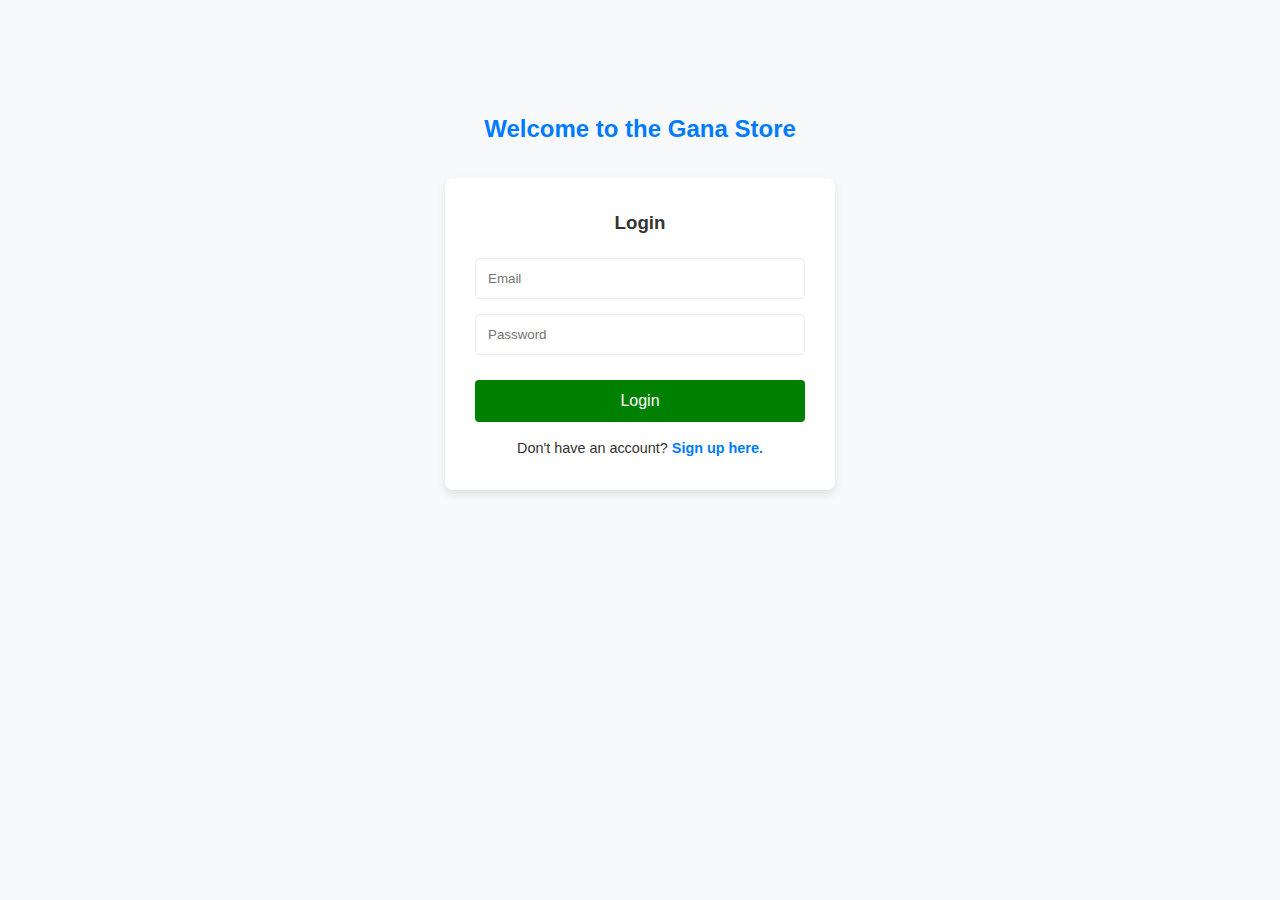
<file: index.html>
<!DOCTYPE html>
<html lang="en">
<head>
    <meta charset="UTF-8">
    <meta name="viewport" content="width=device-width, initial-scale=1.0">
    <title>Gana Shop | Products</title>
    <link rel="stylesheet" href="style.css"> 
</head>
<body>

    <header class="site-header">
        <h1>Gana Store</h1>
        <nav>
            <a href="index.html" class="nav-link">Products</a>
            <a href="cart.html" class="nav-link cart-icon">
                🛒 Cart (<span id="cart-count">0</span>)
            </a>
        </nav>
    </header>

    <main class="container">
        <h2>Featured Products</h2>
        <div id="product-list" class="product-grid">
            <p>Loading products...</p>
        </div>
    </main>

    <footer class="site-footer">
        <p>&copy; 2025 Gana Shop. best online store.</p>
    </footer>

    <script src="script.js"></script> 
</body>
</html>
</file>
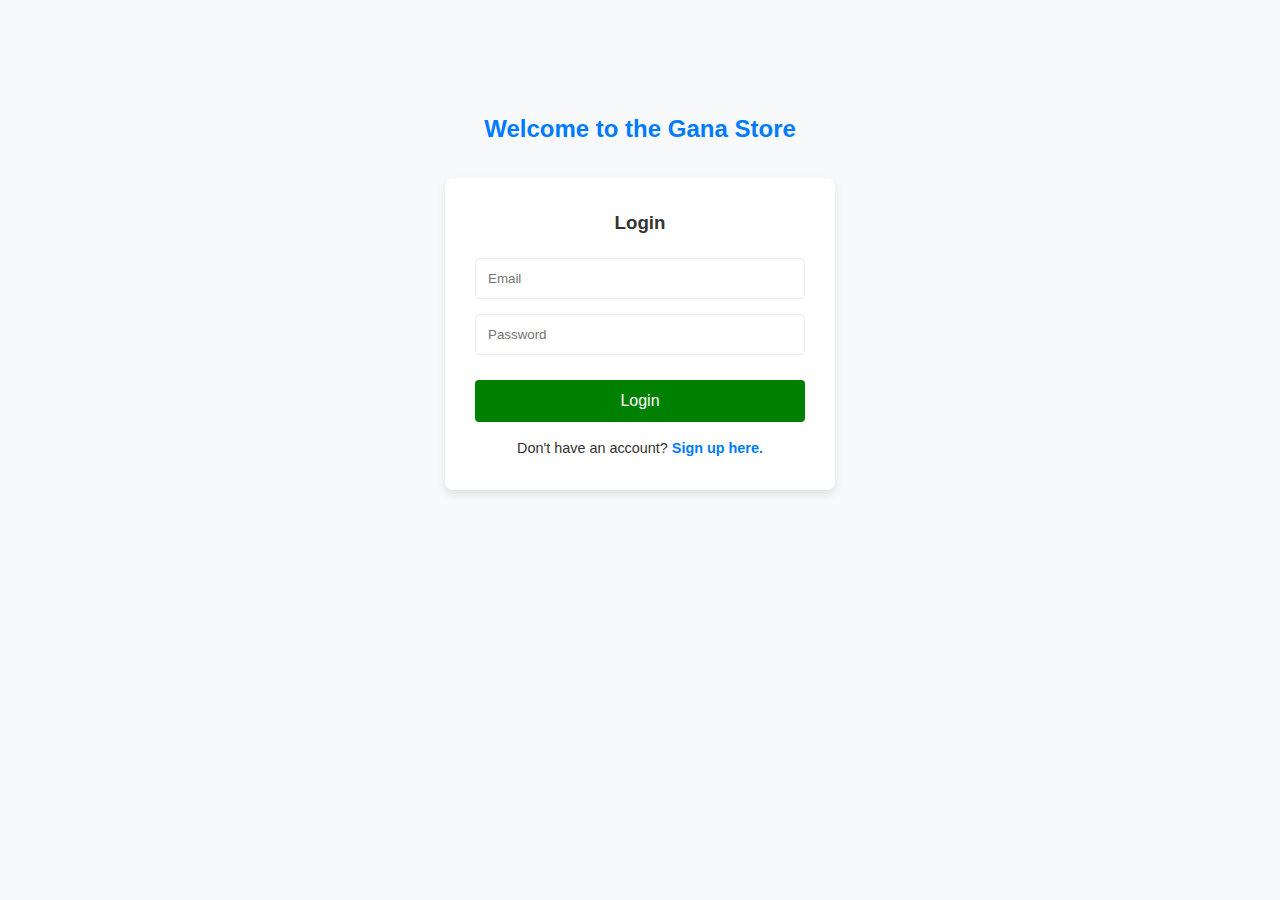
<file: auth.html>
<!DOCTYPE html>
<html lang="en">
<head>
    <meta charset="UTF-8">
    <meta name="viewport" content="width=device-width, initial-scale=1.0">
    <title>Gana Shop | Login / Signup</title>
    <link rel="stylesheet" href="style.css"> 
    <link rel="stylesheet" href="auth.css">
</head>
<body>

    <main class="container auth-container">
        <h2>Welcome to the Gana Store</h2>

        <div id="login-section" class="auth-box">
            <h3>Login</h3>
            <form id="login-form">
                <input type="email" id="login-email" placeholder="Email" required>
                <input type="password" id="login-password" placeholder="Password" required>
                <button type="submit">Login</button>
            </form>
            <p class="toggle-text">
                Don't have an account? <span id="show-signup" class="toggle-link">Sign up here.</span>
            </p>
        </div>

        <div id="signup-section" class="auth-box hidden">
            <h3>Create Account</h3>
            <form id="signup-form">
                <input type="text" id="signup-username" placeholder="Username" required>
                <input type="email" id="signup-email" placeholder="Email" required>
                <input type="password" id="signup-password" placeholder="Password (min 6 chars)" required>
                <button type="submit">Sign Up</button>
            </form>
            <p class="toggle-text">
                Already have an account? <span id="show-login" class="toggle-link">Login here.</span>
            </p>
        </div>
    </main>

    <script src="auth.js"></script>
</body>
</html>
</file>
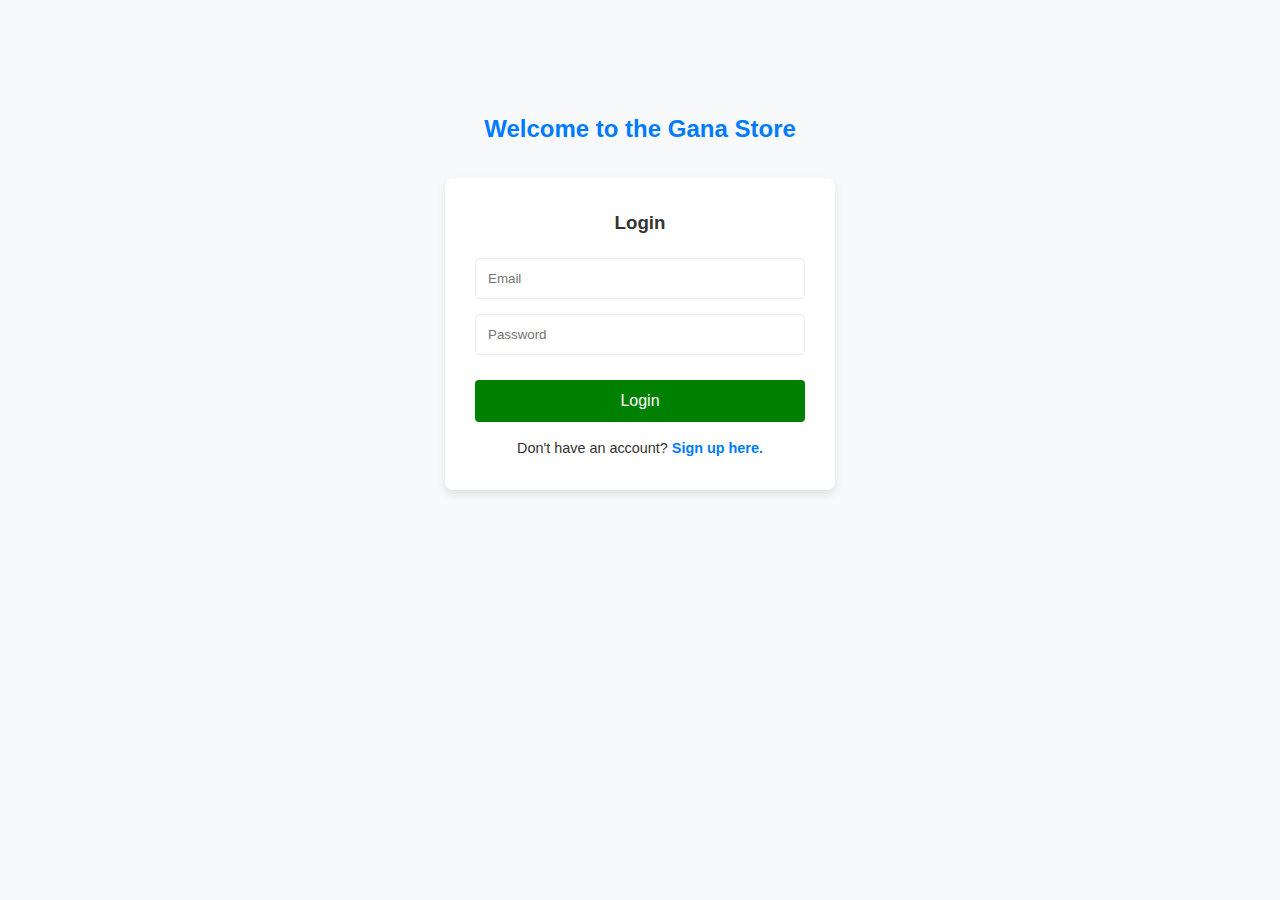
<file: cart.html>
<!DOCTYPE html>
<html lang="en">
<head>
    <meta charset="UTF-8">
    <meta name="viewport" content="width=device-width, initial-scale=1.0">
    <title>Gana Shop | Shopping Cart</title>
    <link rel="stylesheet" href="style.css"> 
    <link rel="stylesheet" href="cart.css"> </head>
<body>

    <header class="site-header">
        <h1>Gana Store</h1>
        <nav>
            <a href="index.html" class="nav-link">Products</a>
            <a href="cart.html" class="nav-link cart-icon">
                🛒 Cart (<span id="cart-count">0</span>)
            </a>
        </nav>
    </header>

    <main class="container">
        <h2>Shopping Cart</h2>
        
        <div id="cart-container" class="cart-layout">
            <div id="cart-items" class="cart-items">
                <p>Loading cart...</p>
            </div>

            <div id="cart-summary" class="cart-summary">
                <h3>Order Summary</h3>
                <div class="summary-line">
                    <span>Subtotal:</span>
                    <span id="subtotal-amount">$0.00</span>
                </div>
                <div class="summary-line total-line">
                    <span>Total:</span>
                    <span id="total-amount">$0.00</span>
                </div>
                <button id="checkout-btn" class="checkout-btn">Proceed to Checkout</button>
            </div>
        </div>
        
    </main>

    <footer class="site-footer">
        <p>&copy; 2025 Gana Shop. best online shoping website.</p>
    </footer>

    <script src="script.js"></script> 
    <script src="cart.js"></script> 
</body>
</html>
</file>
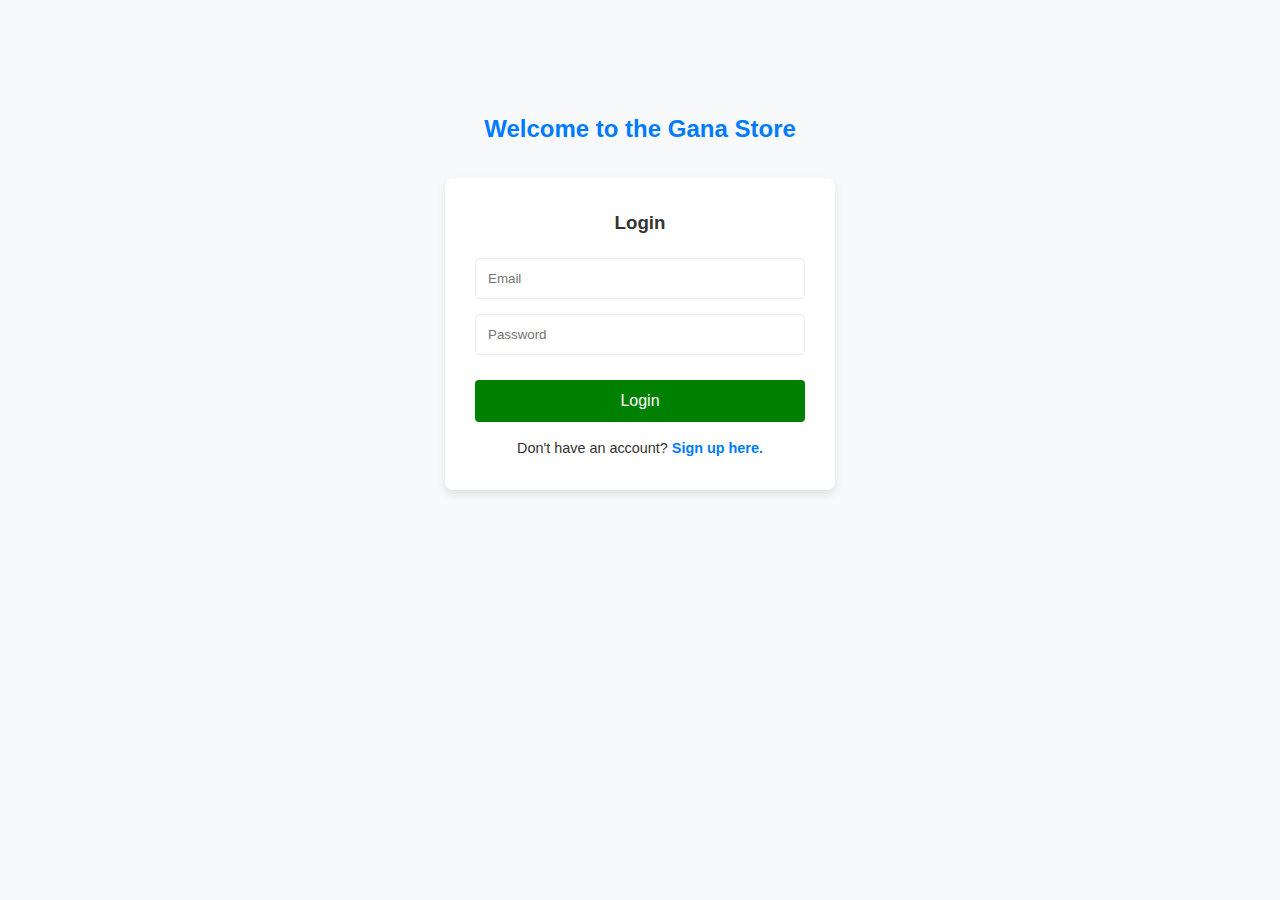
<file: product.html>
<!DOCTYPE html>
<html lang="en">
<head>
    <meta charset="UTF-8">
    <meta name="viewport" content="width=device-width, initial-scale=1.0">
    <title>Gana Shop | Product Detail</title>
    <link rel="stylesheet" href="style.css"> 
    <link rel="stylesheet" href="product.css"> 
</head>
<body>

    <header class="site-header">
        <h1>Gana Store</h1>
        <nav>
            <a href="index.html" class="nav-link">Products</a>
            <a href="cart.html" class="nav-link cart-icon">
                🛒 Cart (<span id="cart-count">0</span>)
            </a>
        </nav>
    </header>

    <main class="container">
        <div id="product-detail-container" class="detail-layout">
            <p>Loading product details...</p>
        </div>
    </main>

    <footer class="site-footer">
        <p>&copy; 2025 Gana Shop. best online shopping website.</p>
    </footer>

    <script src="script.js"></script> <script src="product.js"></script> 
</body>
</html>
</file>
<file: auth.css>
/* auth.css */

.auth-container {
    max-width: 450px;
    margin: 80px auto;
    text-align: center;
    padding: 30px;
}

.auth-container h2 {
    margin-bottom: 30px;
    color: var(--primary-color);
}

.auth-box {
    background: white;
    padding: 30px;
    border-radius: 8px;
    box-shadow: var(--card-shadow);
    text-align: left;
}

.auth-box h3 {
    text-align: center;
    margin-bottom: 20px;
}

.auth-box form input {
    width: 100%;
    padding: 12px;
    margin-bottom: 15px;
    border: 1px solid var(--border-color);
    border-radius: 4px;
}

.auth-box form button {
    width: 100%;
    padding: 12px;
    margin-top: 10px;
    background-color: green;
    color: white;
    border: none;
    border-radius: 4px;
    cursor: pointer;
    font-size: 1em;
    transition: background-color 0.2s;
}

.auth-box form button:hover {
    background-color: darkgreen;
}

.toggle-text {
    margin-top: 15px;
    text-align: center;
    font-size: 0.9em;
}

.toggle-link {
    color: var(--primary-color);
    font-weight: bold;
    cursor: pointer;
}

.hidden {
    display: none;
}
</file>
<file: cart.css>
/* cart.css */

/* Cart Layout (Grid for main items and summary) */
.cart-layout {
    display: grid;
    grid-template-columns: 2fr 1fr; /* 2 parts for items, 1 part for summary */
    gap: 0px;
    margin-top: 20px;
    overflow-y: hidden;
}

@media (max-width: 768px) {
    .cart-layout {
        grid-template-columns: 1fr; /* Stack on smaller screens */
    }
}

/* Individual Cart Item Styling */
.cart-item {
    display: flex;
    border: 1px solid var(--border-color);
    background: white;
    padding: 15px;
    margin-bottom: 15px;
    border-radius: 8px;
    align-items: center;
    width: 90%;
    overflow-y: hidden;
}

.item-image {
    width: 100px;
    height: 100px;
    object-fit: contain;
    margin-right: 20px;
}

.item-details {
    flex-grow: 1;
}

.item-details h4 {
    margin-bottom: 5px;
    font-size: small;
}

.item-details p {
    color: #6c757d;
    font-size: small;
}

/* Quantity Controls and Price */
.item-controls {
    display: flex;
    align-items: center;
    gap: 15px;
    margin-left: auto;
}

.quantity-input {
    width: 40px;
    text-align: center;
    border: 1px solid var(--border-color);
    border-radius: 4px;
    padding: 5px 0;
}

.control-btn {
    background: var(--secondary-color);
    border: 1px solid var(--border-color);
    padding: 5px 10px;
    cursor: pointer;
    border-radius: 4px;
}

.remove-btn {
    color: red;
    font-size: 0.9em;
    cursor: pointer;
    margin-left: 20px;
}

/* Cart Summary Styling */
.cart-summary {
    background: white;
    border: 1px solid var(--border-color);
    padding: 20px;
    border-radius: 8px;
    height: fit-content;
    width: 90%;
}

.cart-summary h3 {
    margin-bottom: 20px;
    border-bottom: 1px solid var(--border-color);
    padding-bottom: 10px;
}

.summary-line {
    display: flex;
    justify-content: space-between;
    margin-bottom: 10px;
}

.total-line {
    font-size: 1.2em;
    font-weight: bold;
    border-top: 2px dashed var(--border-color);
    padding-top: 10px;
    margin-top: 10px;
}

.checkout-btn {
    width: 100%;
    padding: 12px;
    background-color: green;
    color: white;
    border: none;
    border-radius: 5px;
    cursor: pointer;
    margin-top: 20px;
    font-size: 1.1em;
}
</file>
<file: product.css>
/* product.css */

/* Layout for Image and Details */
.detail-layout {
    display: grid;
    grid-template-columns: 1fr 1.5fr; /* Image on the left, details on the right */
    gap: 40px;
    background: yellow;
    padding: 30px;
    border-radius: 8px;
    box-shadow: 0 4px 12px rgba(0, 0, 0, 0.08);
}

@media (max-width: 900px) {
    .detail-layout {
        grid-template-columns: 1fr; /* Stack on smaller screens */
    }
}

.detail-image-box {
    text-align: center;
    padding: 20px;
    border: 1px solid var(--border-color);
    border-radius: 8px;
    background-color: #fcfcfc;
}

.detail-image {
    max-width: 100%;
    max-height: 450px; /* Limit image height */
    object-fit: contain;
}

.detail-info h2 {
    font-size: 2.2em;
    margin-bottom: 10px;
    color: var(--text-color);
}

.detail-price {
    font-size: 2em;
    color: green;
    font-weight: bold;
    margin-bottom: 20px;
    border-bottom: 1px solid var(--border-color);
    padding-bottom: 15px;
}

.detail-description {
    margin-bottom: 30px;
    line-height: 1.8;
}

/* Button styling - reuse the primary button style */
.detail-add-btn {
    background-color: var(--primary-color);
    color: white;
    border: none;
    padding: 15px 30px;
    border-radius: 5px;
    cursor: pointer;
    font-size: 1.2em;
    transition: background-color 0.2s;
    width: 100%;
    max-width: 300px;
}

.detail-add-btn:hover {
    background-color: #0056b3;
}
</file>
<file: style.css>
/* Basic Reset and Variables */
:root {
    --primary-color: #007bff;
    --secondary-color: #f8f9fa;
    --text-color: #333;
    --border-color: #e9ecef;
    --card-shadow: 0 4px 8px rgba(0, 0, 0, 0.1);
}

* {
    box-sizing: border-box;
    margin: 0;
    padding: 0;
}

body {
    font-family: Arial, sans-serif;
    line-height: 1.6;
    background-color: var(--secondary-color);
    color: var(--text-color);
}

.container {
    max-width: 1200px;
    margin: 20px auto;
    padding: 0 15px;
}

/* Header Styling */
.site-header {
    background: white;
    padding: 15px 30px;
    box-shadow: 0 2px 4px rgba(0, 0, 0, 0.05);
    display: flex;
    justify-content: space-between;
    align-items: center;
}

.site-header h1 {
    color: var(--primary-color);
}

.site-header nav a {
    text-decoration: none;
    color: var(--primary-color);
    margin-left: 20px;
    font-weight: bold;
}

.cart-icon {
    font-size: 1.1em;
}

/* Product Grid Layout (The core of the shop display) */
.product-grid {
    display: grid;
    /* Responsive layout: 1 column by default, 2 from 600px, 3 from 900px */
    grid-template-columns: repeat(auto-fit, minmax(300px, 1fr));
    gap: 20px;
    padding-top: 20px;
}

/* Individual Product Card Styling (Will be generated by JS) */
.product-card {
    background: white;
    border: 1px solid var(--border-color);
    border-radius: 8px;
    overflow: hidden;
    box-shadow: var(--card-shadow);
    display: flex;
    flex-direction: column;
    transition: transform 0.2s;
}

.product-card:hover {
    transform: translateY(-5px);
    box-shadow: 0 8px 16px rgba(0, 0, 0, 0.15);
}

.product-image-container {
    height: 200px; /* Fixed height for image uniformity */
    overflow: hidden;
    display: flex;
    justify-content: center;
    align-items: center;
    background-color: #fff;
}

.product-image {
    width: 100%;
    height: 100%;
    object-fit: contain; /* Ensures the whole image is visible */
}

.product-details {
    padding: 15px;
    flex-grow: 1; /* Ensures content takes up available space */
    display: flex;
    flex-direction: column;
}

.product-details h3 {
    margin-bottom: 5px;
    font-size: 1.2em;
    height: 40px; /* Fixed height for title to prevent layout shifts */
    overflow: hidden;
}

.product-price {
    font-size: 1.5em;
    font-weight: bold;
    color: green;
    margin-top: auto; /* Push price and button to the bottom */
    margin-bottom: 15px;
}

.add-to-cart-btn {
    background-color: var(--primary-color);
    color: white;
    border: none;
    padding: 10px 15px;
    border-radius: 5px;
    cursor: pointer;
    font-size: 1em;
    transition: background-color 0.2s;
}

.add-to-cart-btn:hover {
    background-color: #0056b3;
}

/* Footer Styling */
.site-footer {
    text-align: center;
    padding: 15px;
    margin-top: 40px;
    border-top: 1px solid var(--border-color);
    background: white;
    color: #6c757d;
}
</file>
